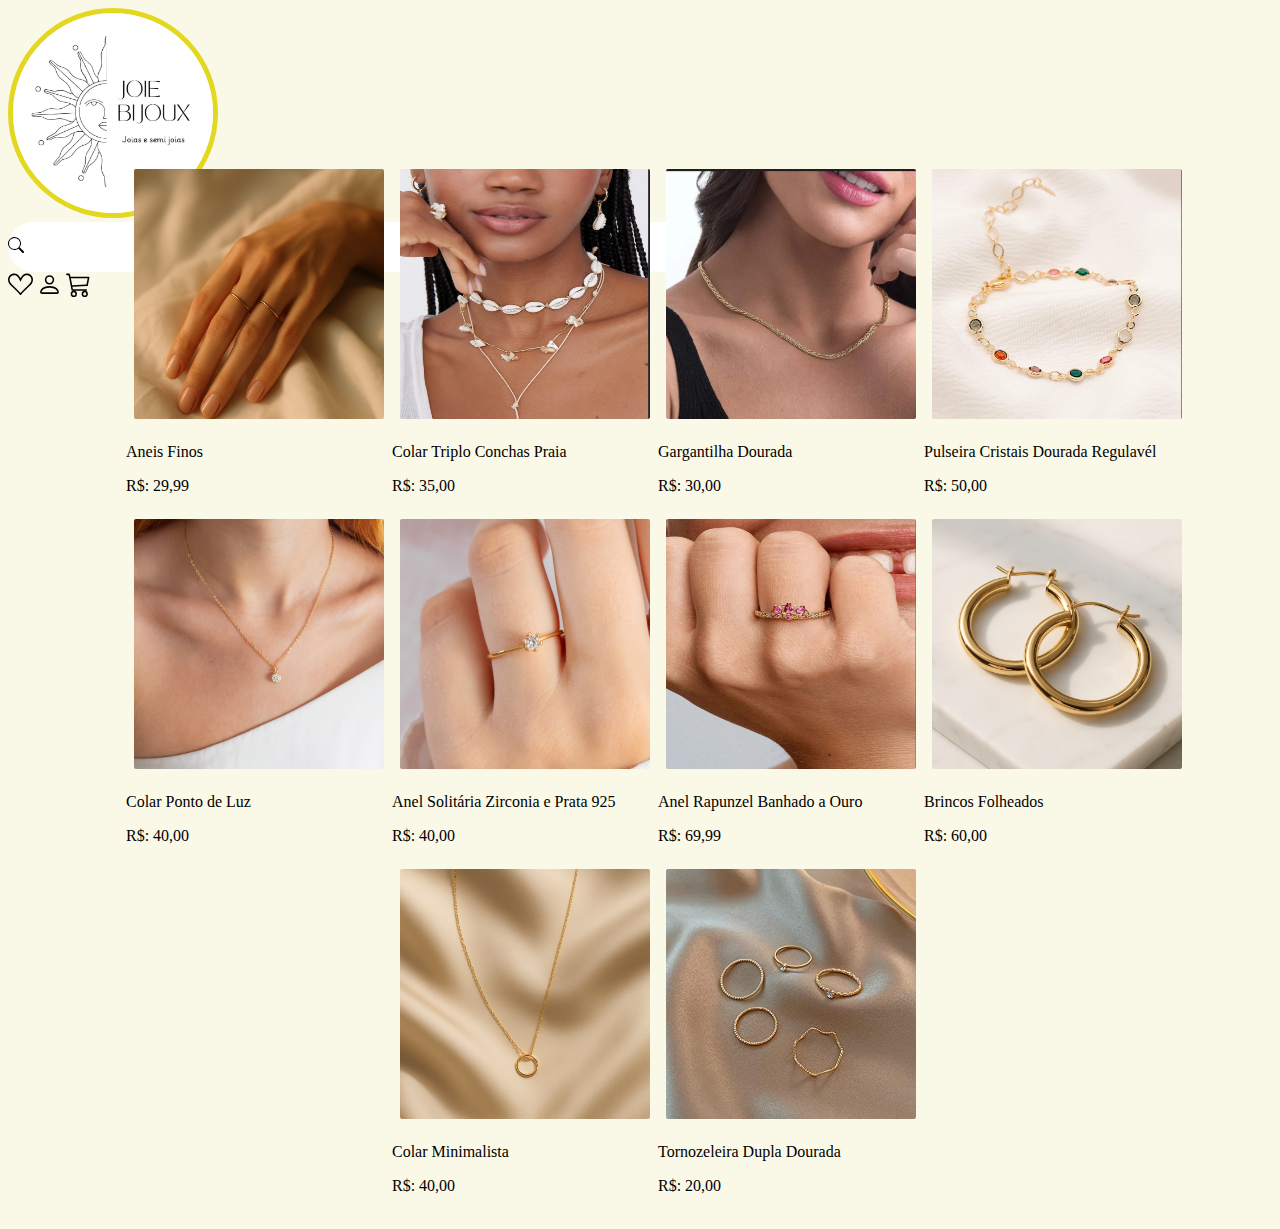
<file: joie bijoux/index.html>
<!DOCTYPE html>
<html lang="en">
<head>
    <meta charset="UTF-8">
    <meta name="viewport" content="width=device-width, initial-scale=1.0">
    <title>Joie Bijoux - Joias e Semijoias</title>
    
    <link href="https://cdn.jsdelivr.net/npm/bootstrap@5.3.8/dist/css/bootstrap.min.css" rel="stylesheet" integrity="sha384-sRIl4kxILFvY47J16cr9ZwB07vP4J8+LH7qKQnuqkuIAvNWLzeN8tE5YBujZqJLB" crossorigin="anonymous">
    <link rel= "stylesheet" href="index.css" >
</head>
<body>
    
    <div class="container-fluid">
        <div class="row mt-3">
            <div class="col-2 text-center">
                <img src="./logo.jpeg">
            </div>

            <div class="pesquisa col-8">
                <i class="bi bi-search">
                    <svg xmlns="http://www.w3.org/2000/svg" width="16" height="16" fill="currentColor" class="bi bi-search" viewBox="0 0 16 16">
                        <path d="M11.742 10.344a6.5 6.5 0 1 0-1.397 1.398h-.001q.044.06.098.115l3.85 3.85a1 1 0 0 0 1.415-1.414l-3.85-3.85a1 1 0 0 0-.115-.1zM12 6.5a5.5 5.5 0 1 1-11 0 5.5 5.5 0 0 1 11 0"/>
                    </svg>
                </i>
            </div>

            <div class="col-2 text-end">
                <i class="bi bi-suit-heart">
                    <svg xmlns="http://www.w3.org/2000/svg" width="25" height="25" fill="currentColor" class="bi bi-suit-heart" viewBox="0 0 16 16">
                        <path d="m8 6.236-.894-1.789c-.222-.443-.607-1.08-1.152-1.595C5.418 2.345 4.776 2 4 2 2.324 2 1 3.326 1 4.92c0 1.211.554 2.066 1.868 3.37.337.334.721.695 1.146 1.093C5.122 10.423 6.5 11.717 8 13.447c1.5-1.73 2.878-3.024 3.986-4.064.425-.398.81-.76 1.146-1.093C14.446 6.986 15 6.131 15 4.92 15 3.326 13.676 2 12 2c-.777 0-1.418.345-1.954.852-.545.515-.93 1.152-1.152 1.595zm.392 8.292a.513.513 0 0 1-.784 0c-1.601-1.902-3.05-3.262-4.243-4.381C1.3 8.208 0 6.989 0 4.92 0 2.755 1.79 1 4 1c1.6 0 2.719 1.05 3.404 2.008.26.365.458.716.596.992a7.6 7.6 0 0 1 .596-.992C9.281 2.049 10.4 1 12 1c2.21 0 4 1.755 4 3.92 0 2.069-1.3 3.288-3.365 5.227-1.193 1.12-2.642 2.48-4.243 4.38z"/>
                    </svg>
                </i>
                <i class="bi bi-person">
                    <svg xmlns="http://www.w3.org/2000/svg" width="25" height="25" fill="currentColor" class="bi bi-person" viewBox="0 0 16 16">
                        <path d="M8 8a3 3 0 1 0 0-6 3 3 0 0 0 0 6m2-3a2 2 0 1 1-4 0 2 2 0 0 1 4 0m4 8c0 1-1 1-1 1H3s-1 0-1-1 1-4 6-4 6 3 6 4m-1-.004c-.001-.246-.154-.986-.832-1.664C11.516 10.68 10.289 10 8 10s-3.516.68-4.168 1.332c-.678.678-.83 1.418-.832 1.664z"/>
                    </svg>
                </i>
                <i class="bi bi-cart3">
                    <svg xmlns="http://www.w3.org/2000/svg" width="25" height="25" fill="currentColor" class="bi bi-cart3" viewBox="0 0 16 16">
                        <path d="M0 1.5A.5.5 0 0 1 .5 1H2a.5.5 0 0 1 .485.379L2.89 3H14.5a.5.5 0 0 1 .49.598l-1 5a.5.5 0 0 1-.465.401l-9.397.472L4.415 11H13a.5.5 0 0 1 0 1H4a.5.5 0 0 1-.491-.408L2.01 3.607 1.61 2H.5a.5.5 0 0 1-.5-.5M3.102 4l.84 4.479 9.144-.459L13.89 4zM5 12a2 2 0 1 0 0 4 2 2 0 0 0 0-4m7 0a2 2 0 1 0 0 4 2 2 0 0 0 0-4m-7 1a1 1 0 1 1 0 2 1 1 0 0 1 0-2m7 0a1 1 0 1 1 0 2 1 1 0 0 1 0-2"/>
                    </svg>
                </i>
            </div>
        </div>
    </div>
    <div class="container">
        <div class="row">
            <div class="col-12 col-md-6 text-center">
                <img class="produto" src="./img/aneis finos.png">
                <p>Aneis Finos</p>
                 <p>R$: 29,99</p>
            </div>
        </div>
        <div class="row">
            <div class="col-12 col-md-6 text-center">
                <img class="produto" src="./img/colar praiano.jpeg">
                <p>Colar Triplo Conchas Praia</p>
                <p>R$: 35,00</p>
            </div>
        </div>
        <div class="row">
            <div class="col-12 col-md-6 text-center">
                <img class="produto" src="./img/gargantilha dourada.jpeg">
                <p>Gargantilha Dourada</p>
                <p>R$: 30,00</p>
            </div>
        </div>
        <div class="row">
            <div class="col-12 col-md-6 text-center">
                <img class="produto" src="./img/pulseira cristais.jpeg">
                <p>Pulseira Cristais Dourada Regulavél</p>
                <p>R$: 50,00</p>

            </div>
        </div>
        <div class="row">
            <div class="col-12 col-md-6 text-center">
                <img class="produto" src="./img/colar ponto de luz.png">
                <p>Colar Ponto de Luz</p>
                <p>R$: 40,00</p>

            </div>
        </div>
        <div class="row">
            <div class="col-12 col-md-6 text-center">
                <img class="produto" src="./img/solitaria.avif">
                <p>Anel Solitária Zirconia e Prata 925</p>
                <p>R$: 40,00</p>
            </div>
        </div>
        <div class="row">
            <div class="col-12 col-md-6 text-center">
                <img class="produto" src="./img/anel rapunzel.jpeg">
                    <p>Anel Rapunzel Banhado a Ouro</p>
                    <p>R$: 69,99</p>
            </div>
        </div>
        <div class="row">
            <div class="col-12 col-md-6 text-center">
                <img class="produto" src="./img/brincos ouro.png">
                <p>Brincos Folheados</p>
                <p>R$: 60,00</p>
            </div>
        </div><div class="row">
            <div class="col-12 col-md-6 text-center">
                <img class="produto" src="./img/colar ouro.png">
                <p>Colar Minimalista</p>
                <p>R$: 40,00</p>
            </div>
        </div>
        <div class="row">
            <div class="col-12 col-md-6 text-center">
                <img class="produto" src="./img/5 aneis.jpg">
                <p>Tornozeleira Dupla Dourada</p>
                <p>R$: 20,00</p>
            </div>
        </div>
    </div>
</body>
</html>
</file>
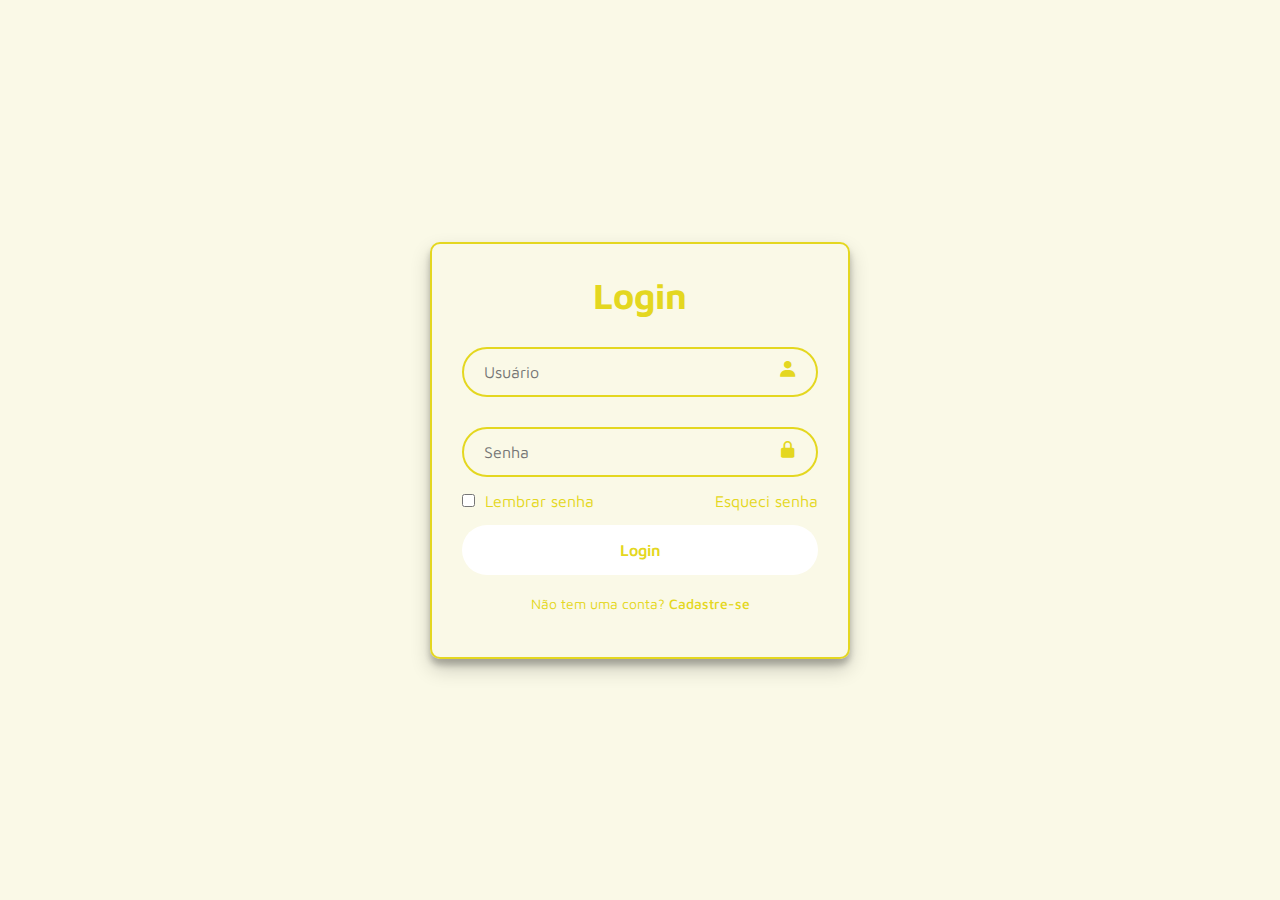
<file: joie bijoux/login.html>
<!DOCTYPE html>
<html lang="en">
<head>
    <meta charset="UTF-8">
    <meta name="viewport" content="width=device-width, initial-scale=1.0">
    <link href="https://unpkg.com/boxicons@2.1.4/css/boxicons.min.css" rel="stylesheet">
    <link rel="stylesheet" href="login.css">
    <title>Login</title>
</head>
<body>
    <main class="container">
        <form>
            <h1>Login</h1>
            <div class="input-box">
                <input placeholder="Usuário" type="email">
                <i class="bx bxs-user"></i>
            </div>
            <div class="input-box">
                <input placeholder="Senha" type="password">
                <i class="bx bxs-lock-alt"></i>
            </div>

            <div class="remember-forgot">
                <label>
                    <input type="checkbox">
                    Lembrar senha
                </label>
                <a href="#">Esqueci senha</a>
            </div>

            <button type="submit" class="login">Login</button>

            <div class="register-link">
                <p>Não tem uma conta? <a href="#">Cadastre-se</a></p>
            </div>
        </form>
    </main>
</body>
</html>
</file>
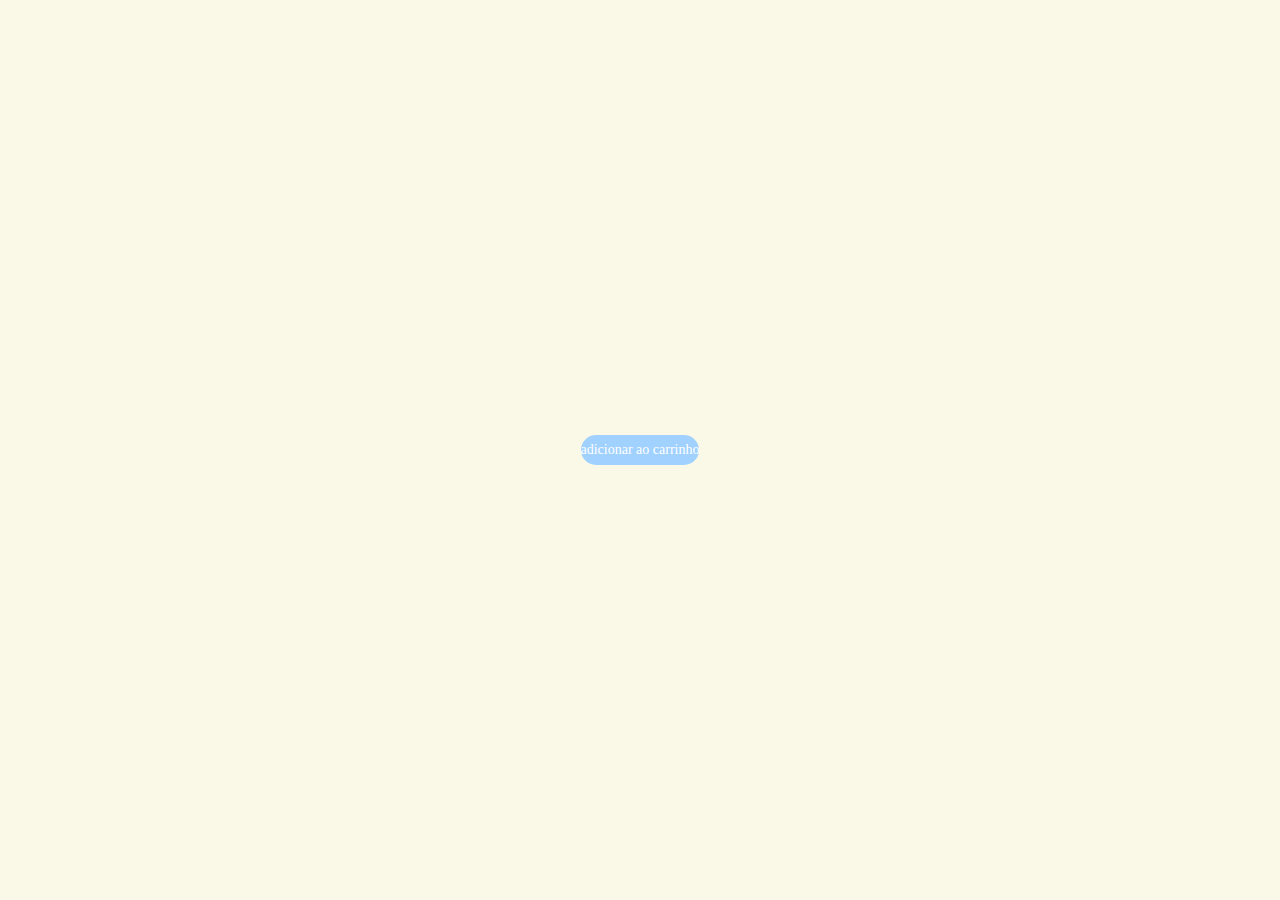
<file: joie bijoux/teste.html>
<!DOCTYPE html>
<html lang="en">
<head>
    <link rel="preconnect" href="https://fonts.googleapis.com">
    <link rel="preconnect" href="https://fonts.gstatic.com" crossorigin>
    <link href="https://fonts.googleapis.com/css2?family=Maven+Pro:wght@400..900&family=Playfair+Display:ital,wght@0,400..900;1,400..900&display=swap" rel="stylesheet">

    <meta charset="UTF-8">
    <meta name="viewport" content="width=device-width, initial-scale=1.0">
    <title>Botões</title>
    <link rel="stylesheet" href="style.css"/>
</head>
<body>
    <button class="primary">Adicionar ao carrinho</button>
</body>
</html>
</file>
<file: joie bijoux/index.css>
body{
    background-color: rgb(250, 249, 231);
}

img{
    width: 200px;
    height: 200px;
    border-radius: 50%;
    border: 5px solid rgb(228, 215, 32);
}
.produto{
    display: flex;
    flex-direction: row;
    flex-wrap: wrap;
    justify-content: center;
    align-items: center;
    padding: 8px;
    width: 250px;
    height: 250px;
    border-radius: 10px;
    border: none;
}
.icon {
   text-align: right;
   padding: 10px;
   margin-top: -5cm;
   cursor: pointer;
}
.container{
    height: 100vh;
    width: 100vw;
    padding: 10px;
    display: flex;
    justify-content: center;
    flex-wrap: wrap;
    align-content: flex-end;
}
.item{
    background-color:rgb(228, 215, 32);
    margin: 10px;
    color: black;
    font-size: 22px;
    border-radius: 5px;
    width: 380px;
    height: 380px;
}
.pesquisa{
   flex-wrap: wrap;
   align-content: center;
   width: 60%;
   height: 50px;
   background-color: #fff;
   border: none;
   border-radius: 40px;
   cursor: pointer;
   font-size: 16px;
   font-weight: 600;
   
}
</file>
<file: joie bijoux/login.css>
@import url('https://fonts.googleapis.com/css2?family=Maven+Pro:wght@400..900&display=swap');
*{
   margin: 0;
   padding: 0;
   box-sizing: border-box;
    font-family: "Maven Pro", sans-serif;
}
body{
    display: flex;
    justify-content: center;
    align-items: center;
    min-height: 100vh;
    background-color:  rgb(250, 249, 231);
}
.container{
    width: 420px;
    background-color: transparent;
    border: 2px solid rgb(228, 215, 32);
    border-radius: 10px;
    color: rgb(228, 215, 32);
    padding: 30px 30px;
    box-shadow: rgba(0, 0, 0, 0.19) 0px 10px 20px, rgba(0, 0, 0, 0.23) 0px 6px 6px;
}
.container h1{
    font-size: 36px;
    text-align: center;
}
.input-box{
    position: relative;
    width: 100%;
    height: 50px;
    margin: 30px 0;
}
.input-box input{
    width: 100%;
    height: 100%;
    background-color: transparent;
    border: 2px solid rgb(228, 215, 32);
    border-radius: 40px;
    outline: none;
    font-size: 16px;
    color: rgb(228, 215, 32);
    padding: 20px 45px 20px 20px;
}
.input-box i{
    position: absolute;
    right: 20px;
    top: 25%;
    font-size: 20px;

}
.remember-forgot{
    display: flex;
    justify-content: space-between;
    margin: -15px 0 15px;
}
.remember-forgot label input{
    accent-color: #fff;
    margin-right: 5px;
}
.remember-forgot a{
    text-decoration: none;
    color:rgb(228, 215, 32);
}
.remember-forgot a:hover{
    text-decoration: underline;
}
.login{
    width: 100%;
    height: 50px;
    background-color: #fff;
    border: none;
    border-radius: 40px;
    cursor: pointer;
    font-size: 16px;
    color: rgb(228, 215, 32);
    font-weight: 600;
}
.register-link{
    font-size: 14px;
    text-align: center;
    margin: 20px 0 15px;
}
.register-link a{
    text-decoration: none;
    color:rgb(228, 215, 32) ;
    font-weight: 500;
}
.register-link a:hover{
    text-decoration: underline;
}
</file>
<file: joie bijoux/style.css>
* {
    margin: 0;
    padding: 0;
    box-sizing: border-box;
}

body{
    background-color: rgb(250, 249, 231);

    display: grid;
    place-content: center;
    height: 100vh;
}

.primary {
    --bg-adicionar: #a0d1ff;
    --bg-hover: #bfdefa;
}

button {
    background-color: var(--bg-adicionar);
    font-family: MavenPro;
    border: 0;
    color: white;
    padding: 24px, 24px;
    text-transform: lowercase;
    font-weight: 500;
    font-size: 14px;
    line-height: 30px;
    border-radius: 24px;
}

button:hover {
background-color: var(--bg-hover);
}

button:focus {
    outline: 2px solid rgb(78, 169, 255);
}
</file>
